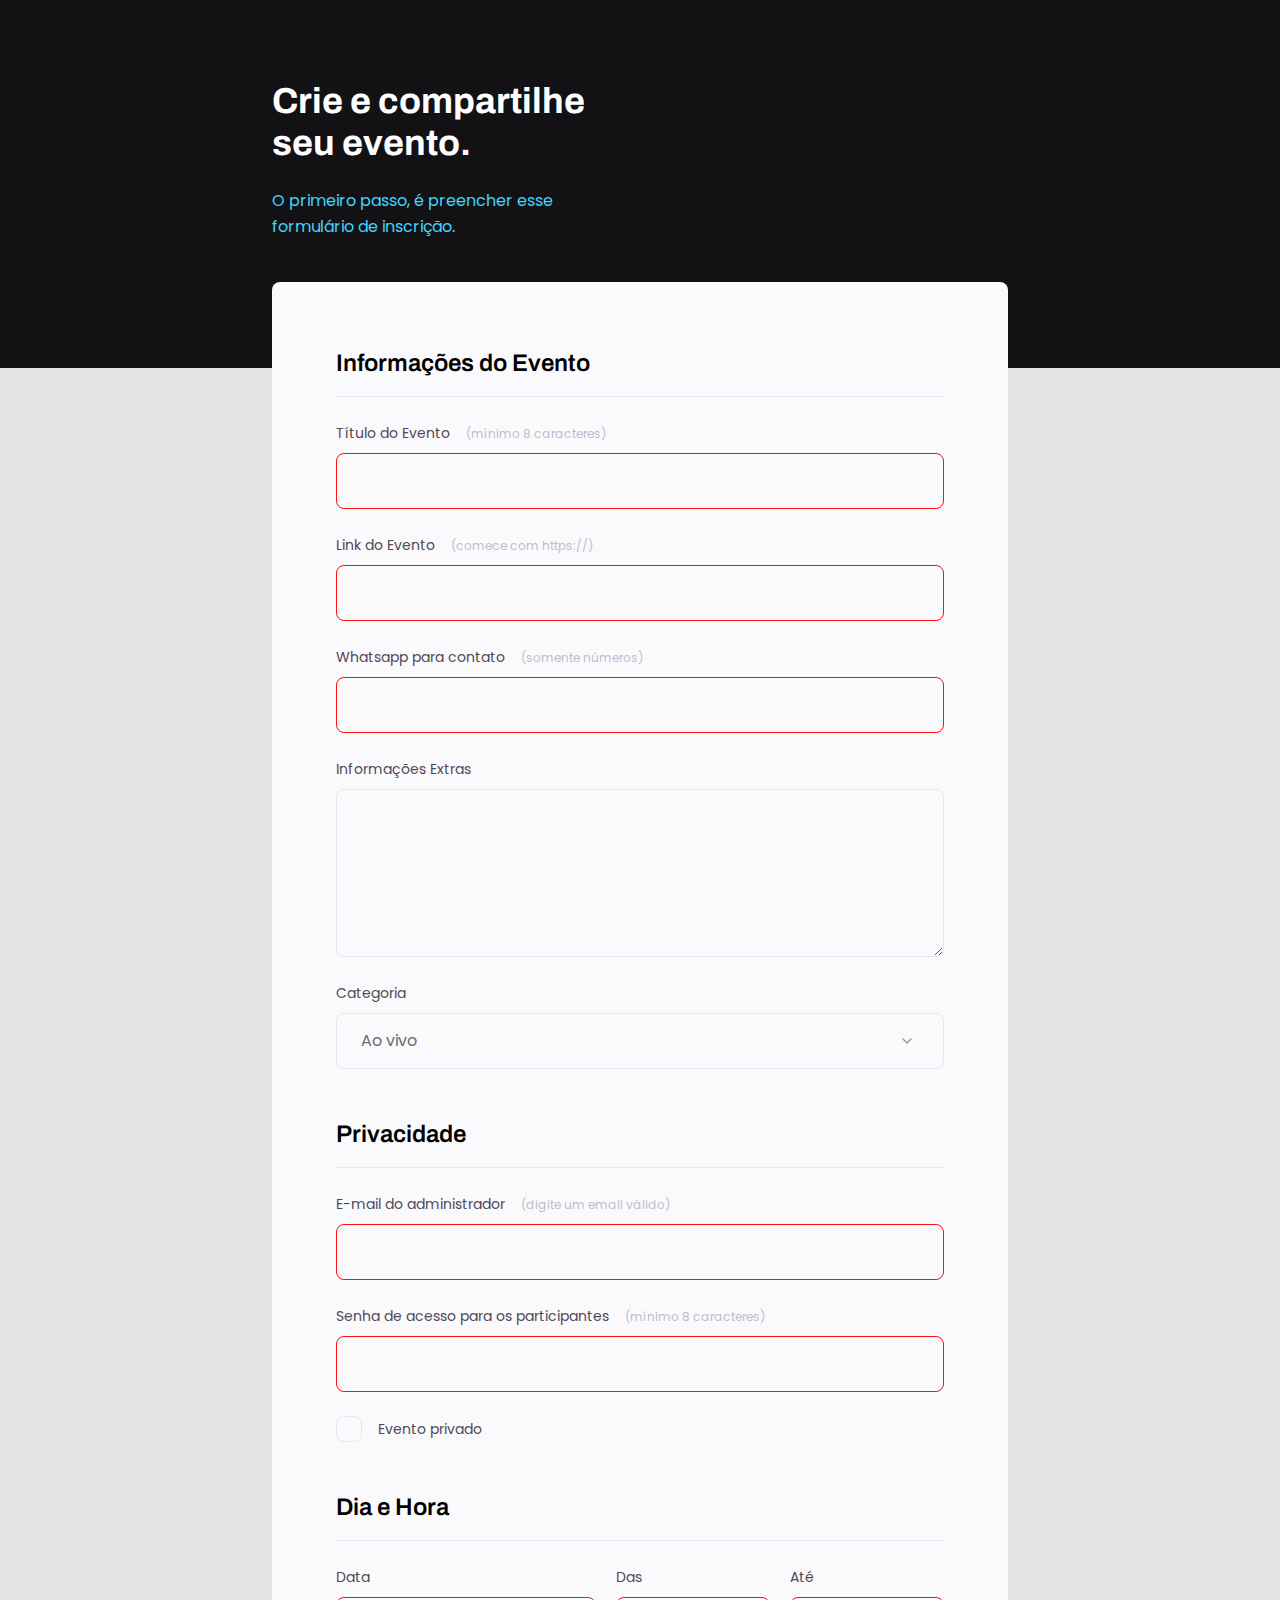
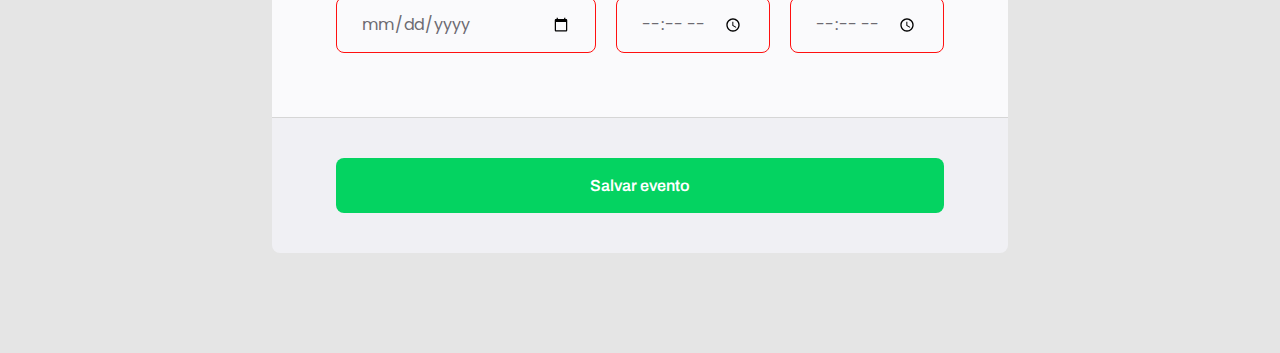
<file: index.html>
<!DOCTYPE html>
<html lang="pt-br">
<head>
  <link rel="preconnect" href="https://fonts.googleapis.com">
  <link rel="preconnect" href="https://fonts.gstatic.com" crossorigin>
  
  <meta charset="UTF-8">
  <meta name="viewport" content="width=device-width, initial-scale=1.0">
  <title>Crie seu Evento</title>

  <link rel="stylesheet" href="style.css">

  <link href="https://fonts.googleapis.com/css2?family=Archivo+Black&family=Archivo:ital,wght@0,100..900;1,100..900&family=Poppins:ital,wght@0,100;0,200;0,300;0,400;0,500;0,600;0,700;0,800;0,900;1,100;1,200;1,300;1,400;1,500;1,600;1,700;1,800;1,900&display=swap" rel="stylesheet">
</head>

<body>
  <div class="page">
    <header>
    <h1>Crie e compartilhe seu evento.</h1>
    <p>O primeiro passo, é preencher esse formulário de inscrição.</p>
  </header>
  
  <form id="my-form">
    <fieldset>
      <div class="fieldset-wrapper">
        <legend>Informações do Evento</legend>

        <div class="input-wrapper">
          <label for="event-title">Título do Evento <span>(mínimo 8 caracteres)</span></label>
          <input 
          type="text" 
          id="event-title"
          required 
          minlength="8"/>
         </div>

        <div class="input-wrapper">
          <label for="event-link">Link do Evento <span>(comece com https://)</span></label>
          <input 
          type="url" 
          id="event-link"
          required/>
        </div>

        <div class="input-wrapper">
          <label for="event-whats">Whatsapp para contato <span>(somente números)</span></label>
          <input 
          type="number" 
          id="event-whats"
          required/>
        </div>

        <div class="input-wrapper">
          <label for="event-info">Informações Extras</label>
          <textarea id="event-info"></textarea>
        </div>

        <div class="input-wrapper">
          <label for="event-category">Categoria</label>
          <select id="event-category">
            <option value="live">Ao vivo</option>
            <option value="podcast">Podcast</option>
            <option value="mentorship">Mentoria</option>
          </select>
        </div>
      </div>
    </fieldset>

    <fieldset>
      <div class="fieldset-wrapper">
        <legend>Privacidade</legend>

      <div class="input-wrapper">
        <label for="event-email">E-mail do administrador <span>(digite um email válido)</span></label>
        <input 
        type="email" 
        id="event-email"
        required/>
       </div>

       <div class="input-wrapper">
        <label for="event-password">Senha de acesso para os participantes <span>(mínimo 8 caracteres)</span></label>
        <input 
        type="password" 
        id="event-password"
        required
        minlength="8"/>
       </div>

       <div class="checkbox-wrapper">
        <input type="checkbox" id="event-private"/>
        <label for="event-private">Evento privado</label>
       </div>
      </div>
    </fieldset>

    <fieldset>
      <div class="fieldset-wrapper">
        <legend>Dia e Hora</legend>

          <div class="col-3">
            <div class="input-wrapper">
              <label for="event-date">Data</label>
              <input 
              type="date" 
              id="event-date"
              required/>
            </div>

            <div class="input-wrapper">
              <label for="event-begin">Das</label>
              <input 
              type="time" 
              id="event-begin"
              required/>
            </div>

            <div class="input-wrapper">
              <label for="event-end">Até</label>
              <input 
              type="time" 
              id="event-end"
              required/>
            </div>
          </div>
      </div>  
    </fieldset>

  </form>

  <footer>
    <button
    class="button" 
    form="my-form">
    Salvar evento
    </button>
  </footer>
  </div>
</body>
</html>
</file>
<file: style.css>
* {
  box-sizing: border-box;
  margin: 0;
  padding: 0;
}

body, input, select, textarea {
  font-family: "Poppins", sans-serif;
}

body {
  background: #E5E5E5;
}

body::before {
  content: '';
  width: 100%;
  height: 368px;

  position: absolute;
  top: 0;
  left: 0;
  z-index: -1;
  background: #121214;
}

.page {
  width: 736px;
  margin: auto;
}

header {
  width: 319px;
  margin-top: 80px;
}

header h1 {
  font-family: "Archivo", sans-serif;
  font-size: 36px;
  line-height: 42px;
  font-weight: bold;
  color: white;

  margin-bottom: 24px;
}

header p {
  color: #42D3FF;
  font-size: 16px;
  line-height: 26px;
}

form {
  background: #FAFAFC;
  margin-top: 42px;

  min-height: 300px;
  border-radius: 8px 8px 0 0;

  padding: 64px;

  display: flex;
  flex-direction: column;
  gap: 48px;
}

fieldset {
  border: none;
}

.fieldset-wrapper {
  display: flex;
  flex-direction: column;
  gap: 24px;
}

fieldset legend {
  font-family: "Archivo", sans-serif;
  font-weight: 600;
  font-size: 24px;
  line-height: 34px;
  
  width: 100%;
  border-bottom: 1px solid #E6E6F0;
  padding-bottom: 16px;
}

.input-wrapper {
  display: flex;
  flex-direction: column;
}

.input-wrapper label,
.checkbox-wrapper label {
  font-size: 14px;
  line-height: 24px;

  color: #4E4958;

  margin-bottom: 8px;
}

.input-wrapper label span {
  margin-left: 12px;

  font-size: 12px;
  line-height: 20px;

  color: #C1BCCC;
}

.input-wrapper label span:hover {
  color: #6c6a71;
}

.input-wrapper input, 
.input-wrapper textarea,
.input-wrapper select {
  background: #FAFAFC;

  border: 1px solid #E6E6F0;
  border-radius: 8px;

  height: 56px;

  padding: 0 24px;

  font-size: 16px;
  line-height: 26px;

  color: #6c6a71;
}

.input-wrapper textarea {
  padding: 0;
  height: 168px;
}

.input-wrapper select {
  appearance: none;
  /* Vendor prefix
  -moz-appearance: none; (mozilla)
  -webkit-appearance: none; (outros navegadores)
  -ms-appearance: none; (microsoft)
  */

  background-image: url("data:image/svg+xml,%3Csvg width='24' height='24' viewBox='0 0 24 24' fill='none' xmlns='http://www.w3.org/2000/svg'%3E%3Cg clip-path='url(%23clip0_1_54)'%3E%3Cpath d='M8 10L12 14L16 10' stroke='%239C98A6' stroke-width='1.5' stroke-linecap='round' stroke-linejoin='round'/%3E%3C/g%3E%3Cdefs%3E%3CclipPath id='clip0_1_54'%3E%3Crect width='24' height='24' fill='white'/%3E%3C/clipPath%3E%3C/defs%3E%3C/svg%3E%0A");
  background-repeat: no-repeat;
  background-position: right 24px top 50%;
}

.col-3 {
  display: flex;
  gap: 20px;
}

.col-3 > div:nth-child(1) {
  width: 100%;
}

.checkbox-wrapper {
  position: relative;
}

.checkbox-wrapper label {
  display: flex;
  align-items: center;
  gap: 16px;

  margin: 0;
}

.checkbox-wrapper input {
  position: absolute;
  top: 0;
  left: 0;
  width: 24px;
  height: 24px;
  opacity: 0;
}

.checkbox-wrapper label::before {
  content: '';
  width: 24px;
  height: 24px;
  display: block;
  
  border: 1px solid #E6E6F0;
  border-radius: 8px;
}

.checkbox-wrapper input:checked + label::before {
  background-image: url("data:image/svg+xml,%3Csvg width='24' height='24' viewBox='0 0 24 24' fill='none' xmlns='http://www.w3.org/2000/svg'%3E%3Cg clip-path='url(%23clip0_5013_23)'%3E%3Cpath d='M9 16.17L4.83 12L3.41 13.41L9 19L21 7L19.59 5.59L9 16.17Z' fill='%2342D3FF'/%3E%3C/g%3E%3Cdefs%3E%3CclipPath id='clip0_5013_23'%3E%3Crect width='24' height='24' fill='white'/%3E%3C/clipPath%3E%3C/defs%3E%3C/svg%3E%0A");;
}

.checkbox-wrapper input:focus + label::before {
  outline: 2px solid black;
}

footer {
  background: #F0F0F4;

  height: 136px;

  display: flex;
  flex-direction: column;

  padding: 40px 64px;

  margin-bottom: 100px;

  border-top: 1px solid #D6D6D6;
  border-radius: 0 0 8px 8px;
}

footer .button {
  height: 56px;

  background: #04D361;
  border: 0;
  border-radius: 8px;

  font-family: "Archivo";

  font-weight: 600;
  font-size: 16px;
  line-height: 26px;

  color: #FFFFFF;
}

footer .button:hover {
  background: #0c8241;
}

input:invalid {
  border: 1px solid #FF1010;
}
</file>
